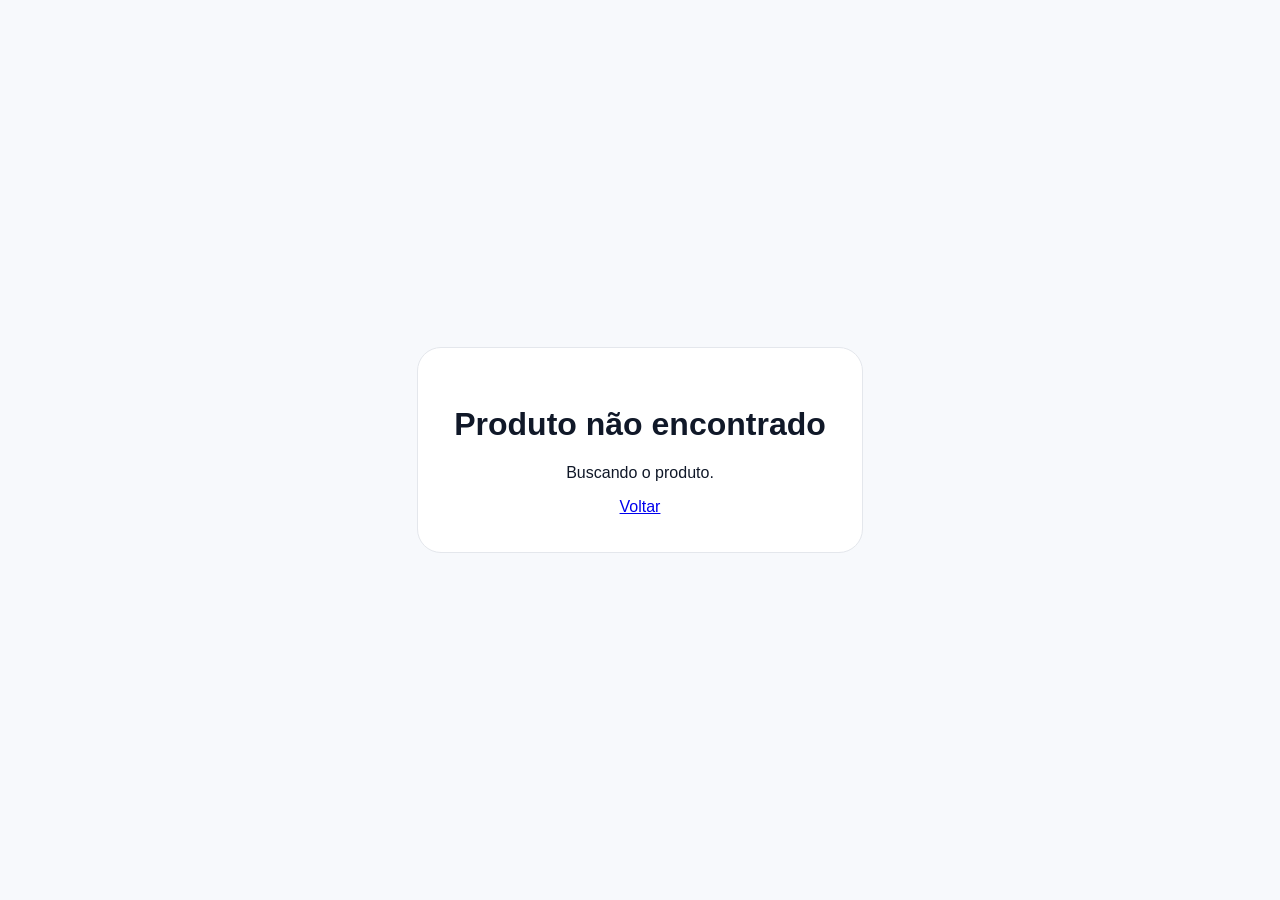
<file: go/index.html>
<!doctype html><html lang="pt-BR"><head><meta charset="utf-8"><meta name="viewport" content="width=device-width,initial-scale=1"><meta name="robots" content="noindex,nofollow"><title>Abrindo oferta...</title><style>body{margin:0;min-height:100vh;display:grid;place-items:center;font-family:Arial,sans-serif;background:#f7f9fc;color:#101828}.box{max-width:480px;text-align:center;background:#fff;padding:36px;border-radius:24px;border:1px solid #e4e7ec}</style></head><body><main class="box"><h1>Abrindo a oferta...</h1><p id="status">Buscando o produto.</p><a id="manual" href="/" rel="nofollow sponsored">Voltar</a></main><script src="/assets/js/products.js"></script><script>const slug=location.pathname.split('/').filter(Boolean).pop();const p=(AE_PRODUCTS||[]).find(x=>x.slug===slug);if(p){manual.href=p.affiliateUrl;manual.textContent='Abrir agora →';status.textContent='Você será direcionado para a loja parceira.';setTimeout(()=>location.replace(p.affiliateUrl),500)}else{document.querySelector('h1').textContent='Produto não encontrado';status.textContent='Volte aos achados.'}</script></body></html>
</file>
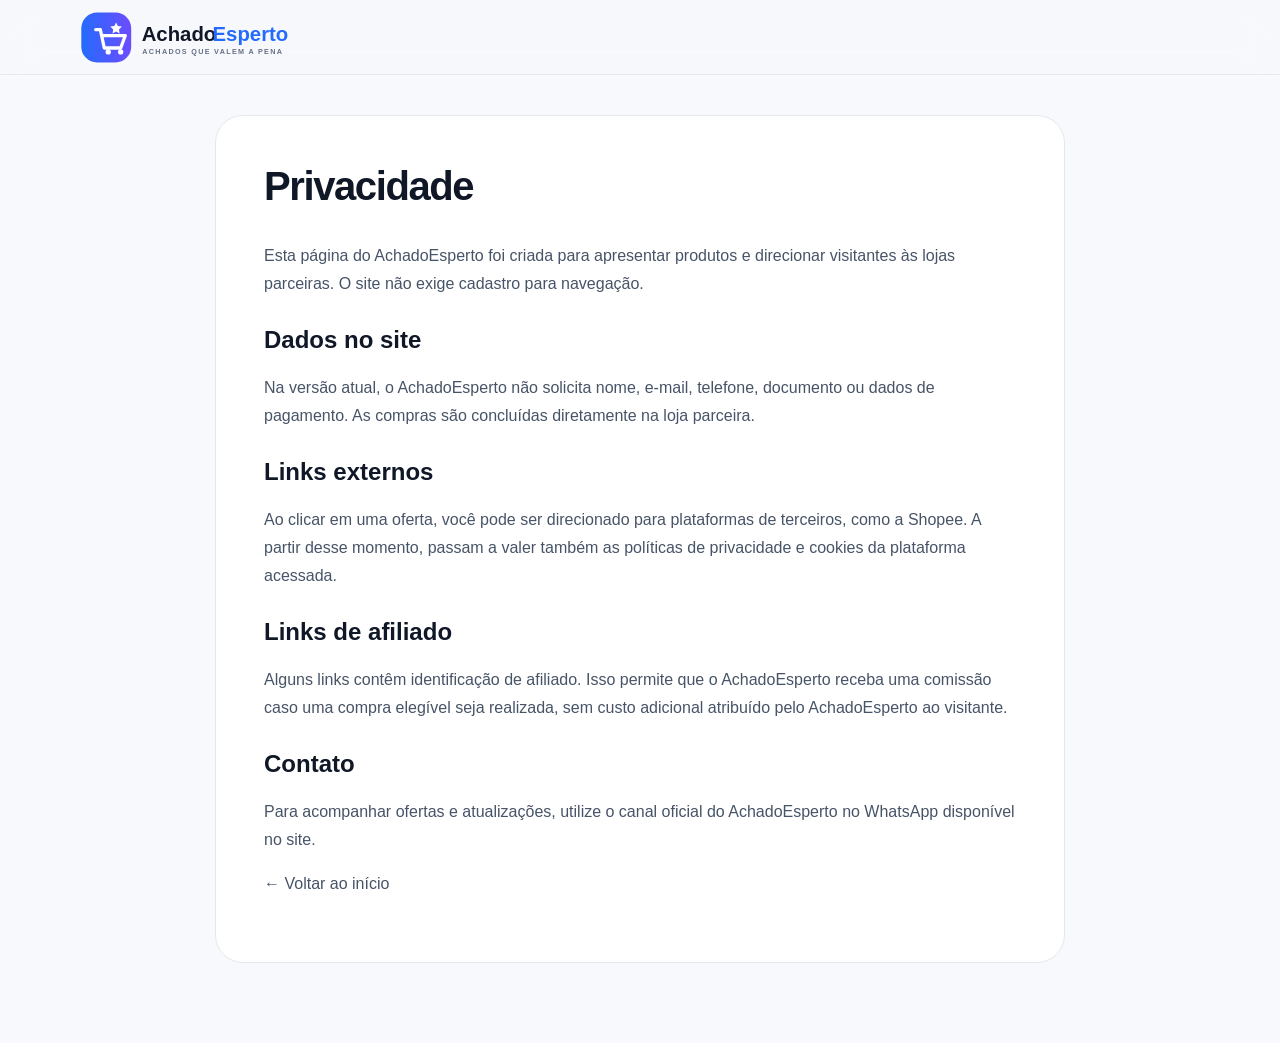
<file: privacidade/index.html>
<!doctype html><html lang="pt-BR"><head><meta charset="utf-8"><meta name="viewport" content="width=device-width,initial-scale=1"><title>Privacidade | AchadoEsperto</title><link rel="icon" href="/favicon.svg?v=5" type="image/svg+xml"><link rel="alternate icon" href="/assets/img/brand/favicon.svg?v=5" type="image/svg+xml"><link rel="stylesheet" href="/assets/css/styles.css?v=5"></head><body><header class="topbar"><div class="container nav"><a class="brand" href="/"><img src="/assets/img/brand/logo.svg?v=5" alt="AchadoEsperto"></a></div></header><main class="legal"><div class="container"><article><h1>Privacidade</h1><p>Esta página do AchadoEsperto foi criada para apresentar produtos e direcionar visitantes às lojas parceiras. O site não exige cadastro para navegação.</p><h2>Dados no site</h2><p>Na versão atual, o AchadoEsperto não solicita nome, e-mail, telefone, documento ou dados de pagamento. As compras são concluídas diretamente na loja parceira.</p><h2>Links externos</h2><p>Ao clicar em uma oferta, você pode ser direcionado para plataformas de terceiros, como a Shopee. A partir desse momento, passam a valer também as políticas de privacidade e cookies da plataforma acessada.</p><h2>Links de afiliado</h2><p>Alguns links contêm identificação de afiliado. Isso permite que o AchadoEsperto receba uma comissão caso uma compra elegível seja realizada, sem custo adicional atribuído pelo AchadoEsperto ao visitante.</p><h2>Contato</h2><p>Para acompanhar ofertas e atualizações, utilize o canal oficial do AchadoEsperto no WhatsApp disponível no site.</p><p><a href="/">← Voltar ao início</a></p></article></div></main></body></html>
</file>
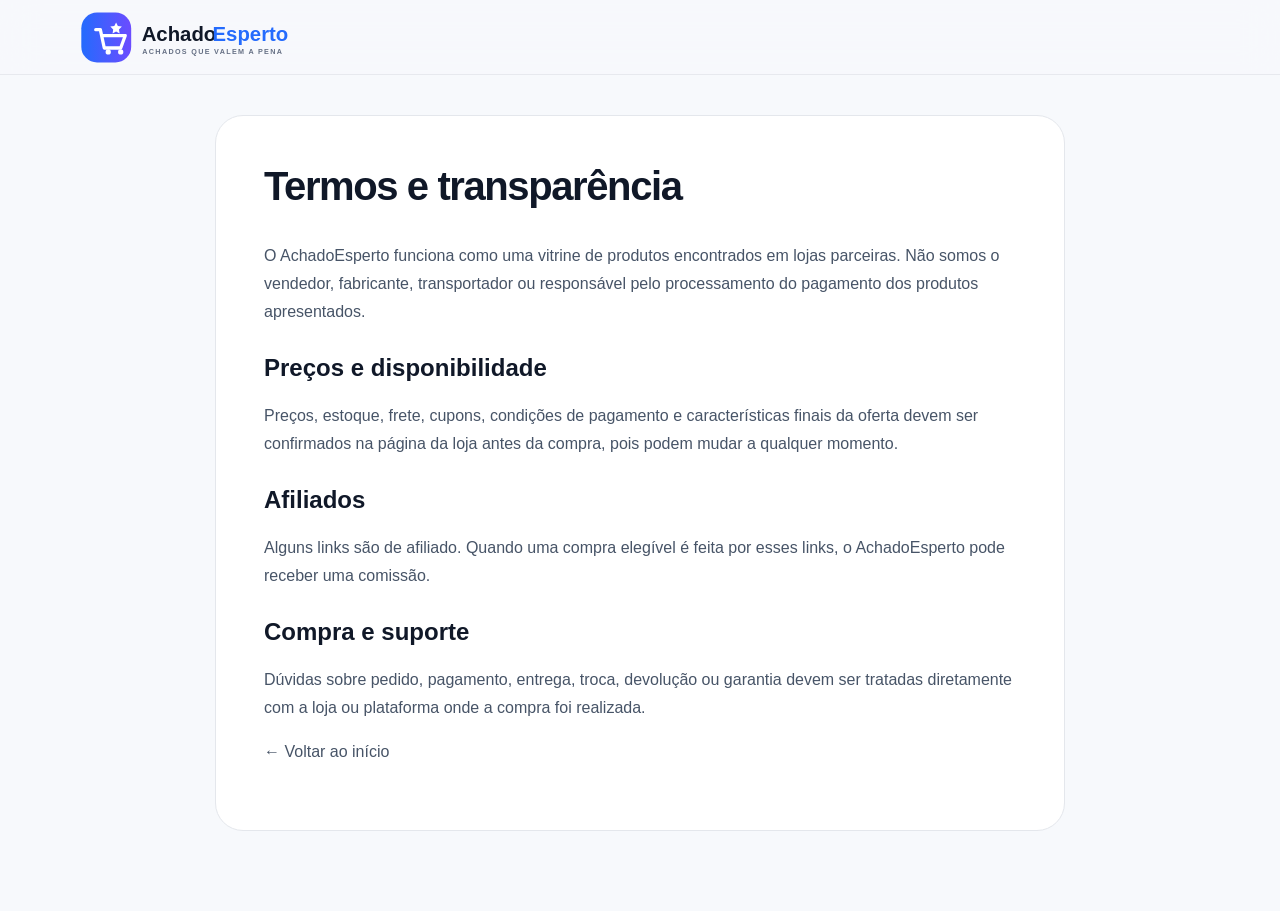
<file: termos/index.html>
<!doctype html><html lang="pt-BR"><head><meta charset="utf-8"><meta name="viewport" content="width=device-width,initial-scale=1"><title>Termos e transparência | AchadoEsperto</title><link rel="icon" href="/favicon.svg?v=5" type="image/svg+xml"><link rel="alternate icon" href="/assets/img/brand/favicon.svg?v=5" type="image/svg+xml"><link rel="stylesheet" href="/assets/css/styles.css?v=5"></head><body><header class="topbar"><div class="container nav"><a class="brand" href="/"><img src="/assets/img/brand/logo.svg?v=5" alt="AchadoEsperto"></a></div></header><main class="legal"><div class="container"><article><h1>Termos e transparência</h1><p>O AchadoEsperto funciona como uma vitrine de produtos encontrados em lojas parceiras. Não somos o vendedor, fabricante, transportador ou responsável pelo processamento do pagamento dos produtos apresentados.</p><h2>Preços e disponibilidade</h2><p>Preços, estoque, frete, cupons, condições de pagamento e características finais da oferta devem ser confirmados na página da loja antes da compra, pois podem mudar a qualquer momento.</p><h2>Afiliados</h2><p>Alguns links são de afiliado. Quando uma compra elegível é feita por esses links, o AchadoEsperto pode receber uma comissão.</p><h2>Compra e suporte</h2><p>Dúvidas sobre pedido, pagamento, entrega, troca, devolução ou garantia devem ser tratadas diretamente com a loja ou plataforma onde a compra foi realizada.</p><p><a href="/">← Voltar ao início</a></p></article></div></main></body></html>
</file>
<file: assets/css/styles.css>
:root{
  --bg:#f7f9fc; --surface:#fff; --surface-2:#f1f5ff; --ink:#101828; --muted:#667085;
  --line:#e4e7ec; --brand:#246bfd; --brand-2:#6c4cff; --brand-dark:#174ea6; --good:#0e9f6e;
  --shadow:0 20px 60px rgba(16,24,40,.10); --shadow-soft:0 8px 24px rgba(16,24,40,.08);
  --radius:24px; --max:1120px;
}
*{box-sizing:border-box} html{scroll-behavior:smooth} body{margin:0;font-family:Inter,ui-sans-serif,-apple-system,BlinkMacSystemFont,"Segoe UI",Roboto,Arial,sans-serif;background:var(--bg);color:var(--ink);-webkit-font-smoothing:antialiased}
a{color:inherit;text-decoration:none} button,input{font:inherit}.container{width:min(calc(100% - 32px),var(--max));margin:auto}
.skip{position:absolute;left:-9999px;top:auto}.skip:focus{left:16px;top:16px;z-index:9999;background:#fff;padding:12px 16px;border-radius:12px;box-shadow:var(--shadow)}
.topbar{position:sticky;top:0;z-index:30;background:rgba(247,249,252,.86);backdrop-filter:blur(18px);border-bottom:1px solid rgba(228,231,236,.8)}
.nav{min-height:74px;display:flex;align-items:center;justify-content:space-between;gap:16px}.brand img{display:block;width:210px;max-width:56vw}.nav-actions{display:flex;align-items:center;gap:10px}
.icon-btn,.pill-btn,.primary-btn,.secondary-btn{display:inline-flex;align-items:center;justify-content:center;gap:10px;border:0;cursor:pointer;transition:.2s ease;font-weight:800}
.icon-btn{width:44px;height:44px;border-radius:14px;background:#fff;border:1px solid var(--line);box-shadow:0 2px 8px rgba(16,24,40,.04)}.icon-btn:hover{transform:translateY(-1px);box-shadow:var(--shadow-soft)}
.pill-btn{padding:12px 17px;border-radius:999px;background:#fff;border:1px solid var(--line)}.pill-btn:hover{border-color:#b7c7ff;background:#f8faff}.wa{color:#087a55}
.hero{padding:56px 0 28px}.hero-grid{display:grid;grid-template-columns:1.06fr .94fr;gap:36px;align-items:center}.eyebrow{display:inline-flex;align-items:center;gap:8px;padding:8px 12px;border-radius:999px;background:#eaf0ff;color:#174ea6;font-size:13px;font-weight:900;letter-spacing:.02em}
.hero h1{font-size:clamp(42px,6vw,72px);line-height:.98;letter-spacing:-.055em;margin:18px 0}.gradient-text{background:linear-gradient(135deg,var(--brand),var(--brand-2));-webkit-background-clip:text;background-clip:text;color:transparent}.hero p{font-size:18px;line-height:1.7;color:var(--muted);max-width:650px;margin:0 0 24px}.hero-actions{display:flex;flex-wrap:wrap;gap:12px}.primary-btn{padding:15px 20px;border-radius:15px;background:linear-gradient(135deg,var(--brand),var(--brand-2));color:#fff;box-shadow:0 12px 24px rgba(36,107,253,.24)}.primary-btn:hover{transform:translateY(-2px);box-shadow:0 16px 32px rgba(36,107,253,.30)}.secondary-btn{padding:15px 20px;border-radius:15px;background:#fff;border:1px solid var(--line)}
.hero-card{position:relative;background:linear-gradient(145deg,#fff,#eef3ff);border:1px solid #dde6ff;border-radius:34px;padding:22px;box-shadow:var(--shadow);min-height:470px;display:grid;place-items:center;overflow:hidden}.hero-card:before{content:"";position:absolute;width:300px;height:300px;background:radial-gradient(circle,rgba(108,76,255,.18),transparent 68%);top:-80px;right:-70px}.hero-card img{width:100%;height:390px;object-fit:contain;position:relative;filter:drop-shadow(0 26px 30px rgba(16,24,40,.16))}.floating-note{position:absolute;left:22px;bottom:22px;background:rgba(255,255,255,.92);backdrop-filter:blur(12px);padding:12px 15px;border:1px solid var(--line);border-radius:16px;box-shadow:var(--shadow-soft);font-weight:800}.floating-note small{display:block;color:var(--muted);font-weight:650;margin-top:3px}
.section{padding:34px 0}.section-head{display:flex;justify-content:space-between;gap:20px;align-items:end;margin-bottom:22px}.section-head h2{font-size:clamp(28px,4vw,42px);letter-spacing:-.035em;margin:0}.section-head p{color:var(--muted);margin:6px 0 0}.search-wrap{display:flex;gap:10px;align-items:center;background:#fff;border:1px solid var(--line);border-radius:18px;padding:8px 10px 8px 14px;min-width:min(380px,100%);box-shadow:0 2px 8px rgba(16,24,40,.03)}.search-wrap input{width:100%;border:0;outline:0;background:transparent;color:var(--ink);font-size:15px}.search-wrap svg{color:#98a2b3;flex:none}.chips{display:flex;gap:8px;flex-wrap:wrap;margin-bottom:20px}.chip{border:1px solid var(--line);background:#fff;padding:10px 14px;border-radius:999px;font-weight:800;color:#475467;cursor:pointer}.chip.active{background:#101828;color:#fff;border-color:#101828}
.products{display:grid;grid-template-columns:repeat(auto-fit,minmax(min(100%,300px),1fr));gap:18px}.product-card{background:#fff;border:1px solid var(--line);border-radius:26px;padding:14px;box-shadow:0 2px 10px rgba(16,24,40,.035);transition:.22s ease;display:flex;flex-direction:column}.product-card:hover{transform:translateY(-4px);box-shadow:var(--shadow-soft)}.product-media{aspect-ratio:4/3;background:linear-gradient(145deg,#f8faff,#eef3ff);border-radius:20px;overflow:hidden;display:grid;place-items:center;position:relative}.product-media img{width:100%;height:100%;object-fit:contain;padding:10px;transition:transform .25s ease}.product-media img[style*="cover"]{padding:0}.product-card:hover .product-media img{transform:scale(1.025)}.product-card.image-error .product-media:after{content:"Imagem indisponível";color:var(--muted);font-size:13px;font-weight:800}.badge{position:absolute;top:12px;left:12px;background:#fff;padding:7px 10px;border-radius:999px;font-size:12px;font-weight:900;border:1px solid rgba(228,231,236,.9);box-shadow:0 4px 12px rgba(16,24,40,.08)}.product-body{padding:16px 6px 4px;display:flex;flex-direction:column;flex:1}.product-cat{font-size:12px;text-transform:uppercase;letter-spacing:.08em;color:var(--brand);font-weight:900}.product-title{font-size:20px;font-weight:900;letter-spacing:-.02em;margin:7px 0 6px}.product-desc{color:var(--muted);font-size:14px;line-height:1.55;margin:0 0 16px}.product-footer{margin-top:auto;display:flex;gap:10px}.product-footer .primary-btn{flex:1;padding:12px 15px;font-size:14px}.product-footer .icon-btn{flex:none}
.empty{display:none;background:#fff;border:1px dashed #cfd7e6;border-radius:24px;padding:36px;text-align:center;color:var(--muted)}
.steps{display:grid;grid-template-columns:repeat(3,1fr);gap:16px}.step{background:#fff;border:1px solid var(--line);border-radius:24px;padding:22px}.step-n{width:42px;height:42px;border-radius:14px;background:#edf3ff;color:var(--brand);display:grid;place-items:center;font-weight:950;margin-bottom:16px}.step h3{margin:0 0 8px;font-size:18px}.step p{margin:0;color:var(--muted);line-height:1.6;font-size:14px}
.trust{background:#101828;color:#fff;border-radius:30px;padding:28px;display:grid;grid-template-columns:1.2fr .8fr;gap:26px;align-items:center}.trust h2{font-size:clamp(30px,4vw,46px);letter-spacing:-.04em;margin:0 0 10px}.trust p{margin:0;color:#cbd5e1;line-height:1.65}.trust-points{display:grid;gap:10px}.trust-point{display:flex;align-items:center;gap:11px;background:rgba(255,255,255,.08);padding:12px 14px;border-radius:14px;font-weight:750}.dot{width:9px;height:9px;border-radius:50%;background:#7dd3fc;box-shadow:0 0 0 5px rgba(125,211,252,.12)}
.footer{padding:42px 0 100px;color:#667085}.footer-grid{display:flex;justify-content:space-between;gap:20px;align-items:flex-start;border-top:1px solid var(--line);padding-top:24px}.footer strong{color:#344054}.footer-links{display:flex;gap:16px;flex-wrap:wrap}.footer a:hover{color:var(--brand)}
.mobile-dock{display:none;position:fixed;left:12px;right:12px;bottom:12px;z-index:40;background:rgba(16,24,40,.92);backdrop-filter:blur(14px);border:1px solid rgba(255,255,255,.1);padding:8px;border-radius:18px;box-shadow:0 18px 42px rgba(16,24,40,.26)}.mobile-dock .primary-btn{width:100%;box-shadow:none}
.breadcrumb{padding:22px 0 10px;color:var(--muted);font-size:14px}.breadcrumb a:hover{color:var(--brand)}.product-page{padding:18px 0 44px}.product-layout{display:grid;grid-template-columns:1fr .9fr;gap:38px;align-items:start}.gallery{display:grid;grid-template-columns:86px 1fr;gap:14px}.thumbs{display:grid;gap:10px;align-content:start}.thumb{border:2px solid transparent;border-radius:16px;background:#fff;padding:5px;cursor:pointer;aspect-ratio:1;overflow:hidden}.thumb.active{border-color:var(--brand)}.thumb img{width:100%;height:100%;object-fit:cover;border-radius:10px}.main-photo{background:linear-gradient(145deg,#fff,#eef3ff);border:1px solid var(--line);border-radius:28px;min-height:560px;display:grid;place-items:center;overflow:hidden}.main-photo img{width:100%;height:560px;object-fit:contain;padding:18px}.main-photo img.image-load-error{opacity:.25}.product-info{position:sticky;top:94px}.product-info .eyebrow{margin-bottom:12px}.product-info h1{font-size:clamp(34px,4.6vw,54px);line-height:1.02;letter-spacing:-.045em;margin:0 0 14px}.lead{color:var(--muted);font-size:17px;line-height:1.65}.spec-pills{display:flex;gap:8px;flex-wrap:wrap;margin:18px 0}.spec-pill{background:#fff;border:1px solid var(--line);border-radius:999px;padding:9px 12px;font-weight:850;font-size:13px}.buy-box{background:#fff;border:1px solid var(--line);border-radius:22px;padding:18px;margin:20px 0;box-shadow:0 10px 30px rgba(16,24,40,.06)}.buy-box .primary-btn{width:100%;font-size:16px}.price-note{font-size:13px;color:var(--muted);margin:10px 0 0;line-height:1.5}.benefits{display:grid;gap:11px;margin:18px 0}.benefit{display:flex;gap:11px;align-items:flex-start}.benefit i{width:26px;height:26px;border-radius:8px;background:#eaf7f2;color:var(--good);display:grid;place-items:center;font-style:normal;font-weight:950;flex:none}.benefit strong{display:block;font-size:14px}.benefit span{display:block;color:var(--muted);font-size:13px;margin-top:2px;line-height:1.45}.share-row{display:flex;gap:10px}.share-row .secondary-btn{flex:1;padding:12px 14px}
.detail-card{margin-top:30px;background:#fff;border:1px solid var(--line);border-radius:26px;padding:24px}.detail-card h2{margin:0 0 14px;font-size:24px}.spec-table{width:100%;border-collapse:collapse}.spec-table td{padding:13px 0;border-bottom:1px solid #edf0f4;font-size:14px}.spec-table td:first-child{color:var(--muted);width:44%}.spec-table tr:last-child td{border-bottom:0}
.legal{padding:40px 0 80px}.legal article{background:#fff;border:1px solid var(--line);border-radius:28px;padding:clamp(24px,5vw,48px);max-width:850px;margin:auto}.legal h1{font-size:40px;letter-spacing:-.035em;margin-top:0}.legal h2{margin-top:28px}.legal p,.legal li{color:#475467;line-height:1.75}.legal ul{padding-left:22px}
.toast{position:fixed;left:50%;bottom:28px;transform:translate(-50%,20px);opacity:0;pointer-events:none;background:#101828;color:#fff;padding:12px 16px;border-radius:14px;font-weight:800;font-size:14px;transition:.2s;z-index:60;box-shadow:var(--shadow)}.toast.show{opacity:1;transform:translate(-50%,0)}
@media(max-width:900px){.hero-grid,.product-layout,.trust{grid-template-columns:1fr}.hero-card{min-height:360px}.hero-card img{height:320px}.products{grid-template-columns:repeat(auto-fit,minmax(min(100%,280px),1fr))}.steps{grid-template-columns:1fr}.section-head{align-items:stretch;flex-direction:column}.search-wrap{min-width:0}.product-info{position:static}.main-photo,.main-photo img{min-height:0;height:440px}}
@media(max-width:620px){.container{width:min(calc(100% - 22px),var(--max))}.nav{min-height:66px}.brand img{width:178px}.nav-actions .pill-btn span:not(.wa-icon){display:none}.nav-actions .pill-btn .wa-icon{display:inline}.nav-actions .pill-btn{width:44px;height:44px;padding:0}.hero{padding-top:32px}.hero h1{font-size:46px}.hero p{font-size:16px}.hero-actions .primary-btn,.hero-actions .secondary-btn{width:100%}.hero-card{border-radius:26px;min-height:325px}.hero-card img{height:285px}.floating-note{left:14px;right:14px;bottom:14px}.products{grid-template-columns:1fr}.gallery{grid-template-columns:1fr}.thumbs{order:2;grid-template-columns:repeat(2,74px)}.main-photo{order:1}.main-photo img{height:360px}.footer-grid{flex-direction:column}.mobile-dock{display:block}.footer{padding-bottom:110px}.product-page{padding-bottom:100px}.hide-mobile{display:none}}
@media(prefers-reduced-motion:reduce){*{scroll-behavior:auto!important;transition:none!important}}
</file>
